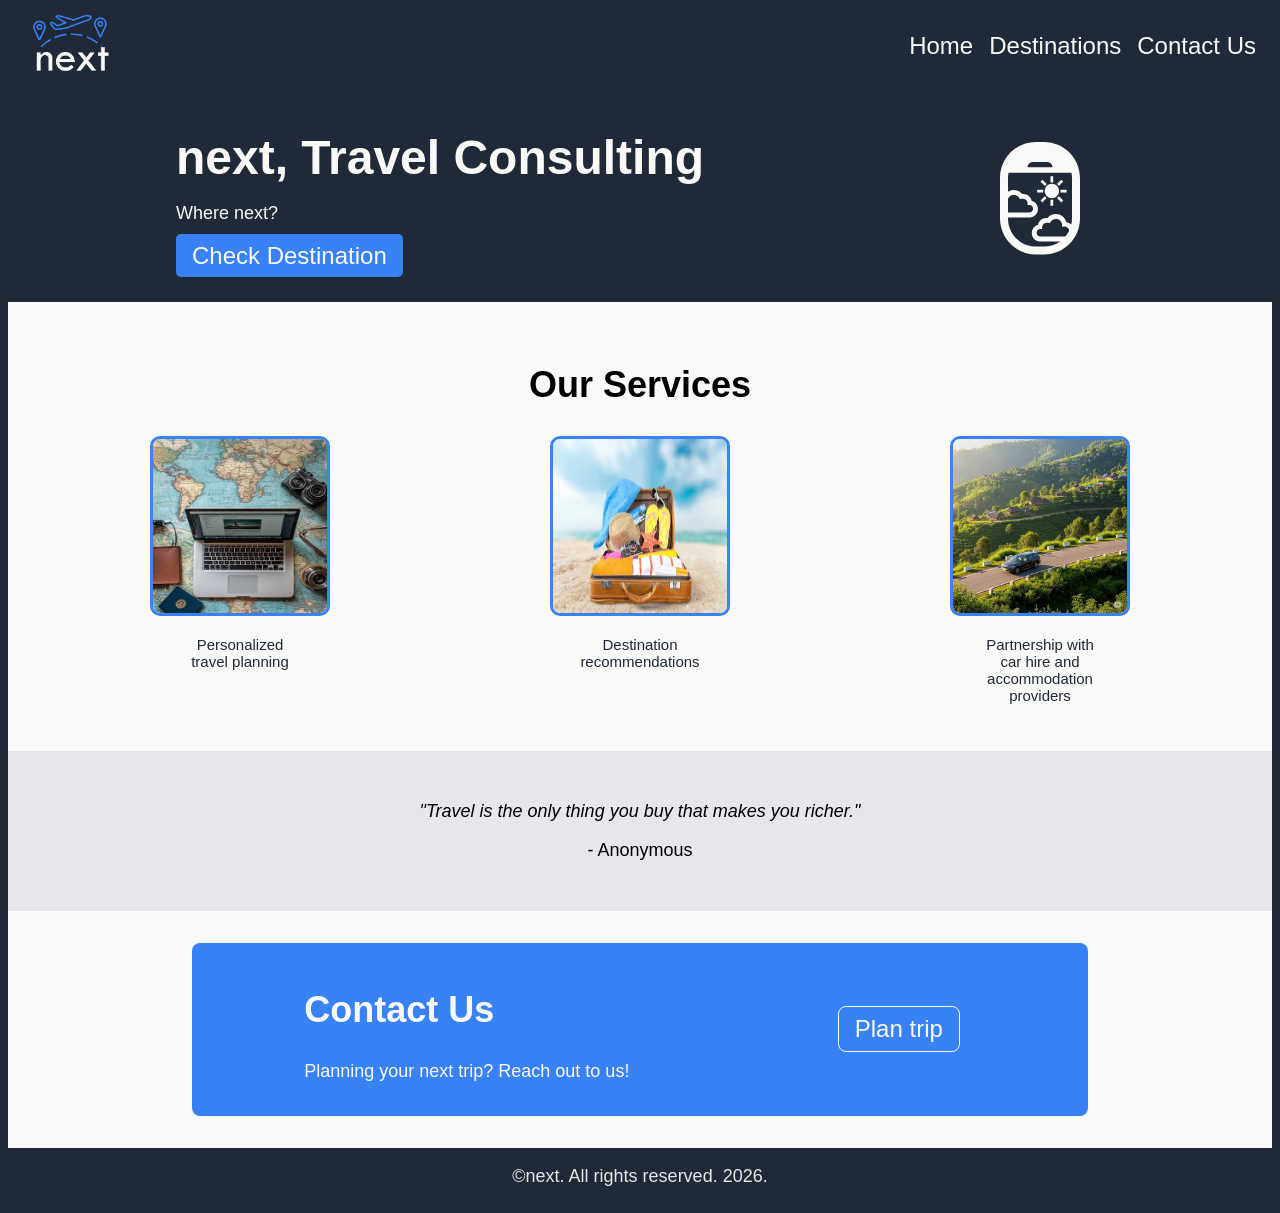
<file: index.html>
<!DOCTYPE html>
<html lang="en">
<head>
    <meta charset="UTF-8">
    <meta name="viewport" content="width=device-width, initial-scale=1.0">
    <title>next</title>
    <link rel="icon" type="image/svg" href="assets/plane-icon.svg">
    <link rel="stylesheet" href="stylesheets/index.css">
    <link rel="stylesheet" href="stylesheets/base.css">
     
</head>
<body>

    <header class="site-header">
        <figure class="brand-logo">
            <a href="index.html">
                <img 
                    src="assets/logo.svg" 
                    alt="next written with departuring plane">
            </a>
        </figure>

        <input 
            type="checkbox"
            id="menu-toggle"
            class="menu-toggle"
            arial-label="Toggle navigation menu">
            
        <label class="hamburger-menu" for="menu-toggle" aria-label="Open navigaion mneu">
            <span></span>
            <span></span>
            <span></span>
        </label>

        <nav class="site-nav" aria-label="Min navigation">
            <ul>
                <li>
                    <a href="index.html">Home</a>
                </li>
                <li>
                    <a href ="product.html">Destinations</a>
                </li>
                <li>
                    <a href="about.html">Contact Us</a>
                </li>
            </ul>
        </nav>
    </header>
    
    <main>

        <section class="hero">
            <div>
                <h1>
                    next, Travel Consulting
                </h1>
                <p>
                    Where next?
                </p>
    
                <a href="product.html"      
                   class="button">
                    Check Destination
                </a>
            </div>
            <figure>
                <img src="assets/white_window.svg">
            </figure>

        </section>

        <section class="services">
            <h2>
                Our Services
            </h2>

            <div class="services-container">
                <article class="services-card">
                    <figure>
                        <img src="assets/travel.png" 
                        alt="Travel planning">
                    </figure>
                    <a href="about.html">
                        <p class="services-card-text">
                            Personalized travel planning
                        </p>
                    </a>
                </article>
                
                <article class="services-card">    
                    <figure>
                        <img src="assets/recomendation.jpg">
                    </figure>
                    <a href="product.html">
                        <p class="services-card-text">
                            Destination recommendations
                        </p>
                    </a>
                </article>
                
                <article class="services-card">
                    <figure>
                        <img src="assets/car.jpg" alt="">
                    </figure>
                    <a href="https://www.rentalcars.com/" target="_blank">
                        <p class="services-card-text">
                            Partnership with car hire and accommodation providers
                        </p>
                    </a>  
                </article>
            </div>
                
        </section>

        <section class="quote">
            <blockquote>
                <cite>"Travel is the only thing you buy that makes you richer."</cite>
                <p>- Anonymous</p>
            </blockquote>
        </section>

        <section class="contact">
            <div class="container-contact">
                <div>
                    <h2>
                        Contact Us
                    </h2>
                    <p>
                        Planning your next trip? Reach out to us!
                    </p>
                </div>
                <a href="about.html"  
                    class="button">
                    Plan trip
                </a>
                
            </div>
        </section>
    </main>

    <footer>
        <p>
            &copy;next. All rights reserved. 2026.
        </p>
    </footer>

</body>
</html>
</file>
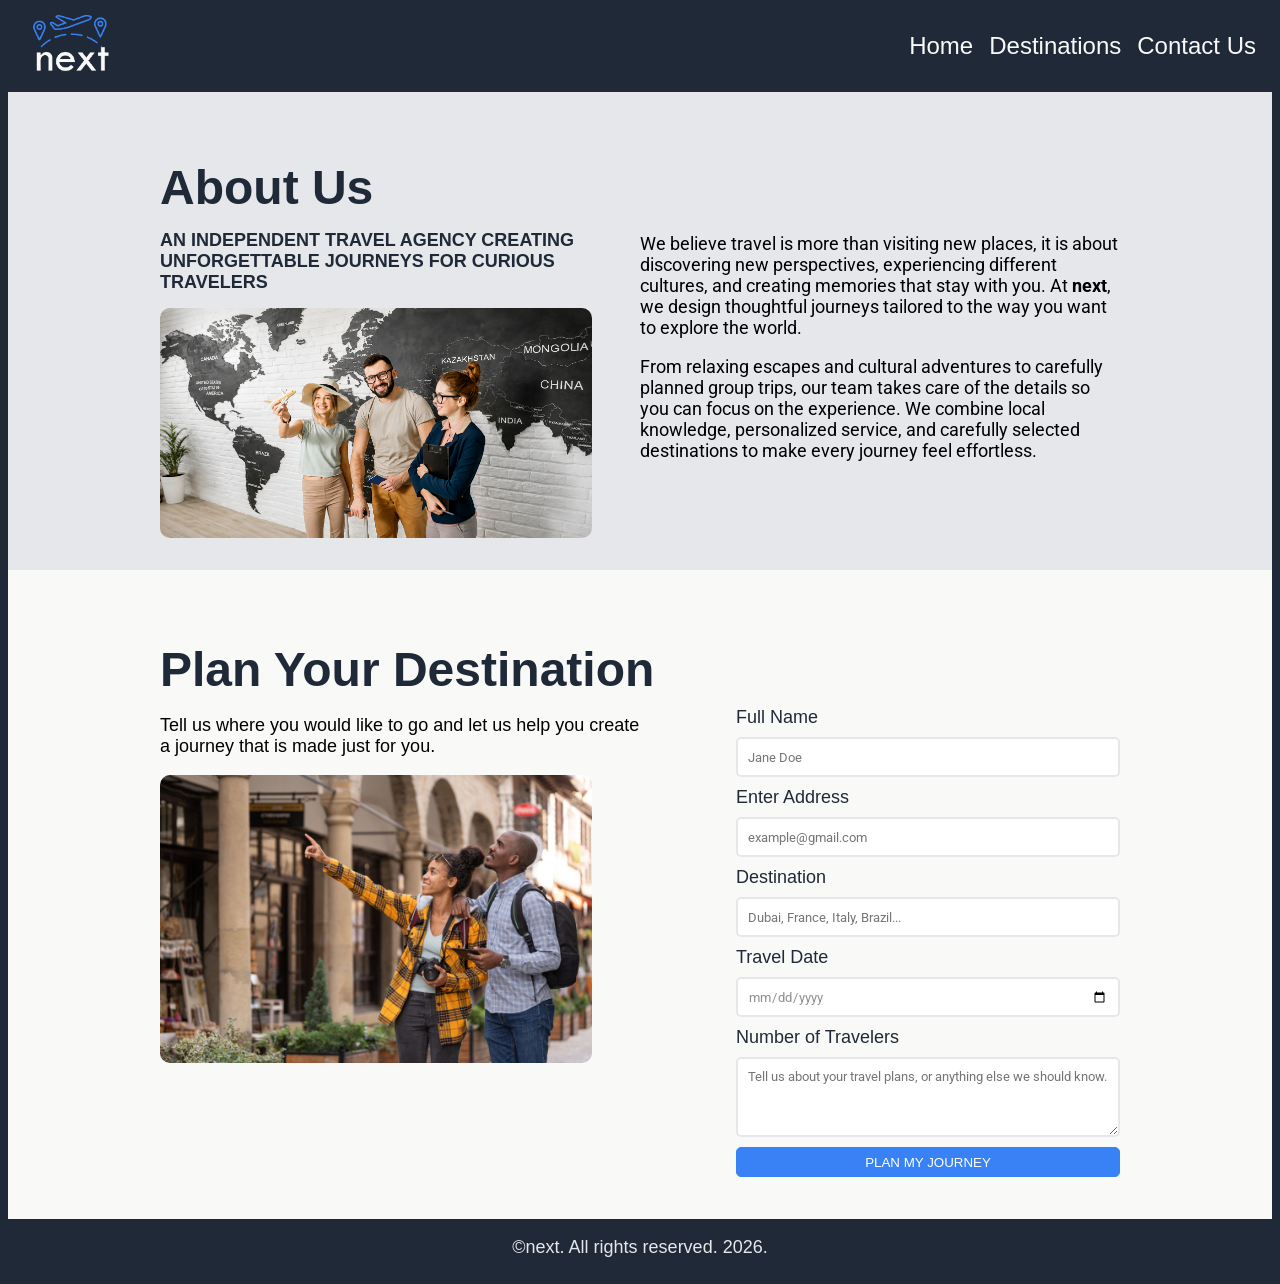
<file: about.html>
<!DOCTYPE html>
<html lang="en">
<head>
    <meta charset="UTF-8">
    <meta name="viewport" content="width=device-width, initial-scale=1.0">
    <title>About</title>
    <link rel="icon" type="image/svg" href="assets/plane-icon.svg">
    <link rel="stylesheet" href="stylesheets/index.css">
    <link rel="stylesheet" href="stylesheets/base.css">
    <link rel="preconnect" href="https://fonts.googleapis.com">
    <link rel="preconnect" href="https://fonts.gstatic.com" crossorigin>
    <link href="https://fonts.googleapis.com/css2?family=Roboto:ital,wght@0,100..900;1,100..900&display=swap"
        rel="stylesheet">
</head>
<body>

    <!-- HEADER -->
    <header class="site-header">
        <figure class="brand-logo">
            <a href="index.html">
                <img src="assets/logo.svg" alt="next written with departuring plane">
            </a>
        </figure>
    
        <input type="checkbox" id="menu-toggle" class="menu-toggle" arial-label="Toggle navigation menu">
    
        <label class="hamburger-menu" for="menu-toggle" aria-label="Open navigaion mneu">
            <span></span>
            <span></span>
            <span></span>
        </label>
    
        <nav class="site-nav" aria-label="Min navigation">
            <ul>
                <li>
                    <a href="index.html">Home</a>
                </li>
                <li>
                    <a href="product.html">Destinations</a>
                </li>
                <li>
                    <a href="about.html">Contact Us</a>
                </li>
            </ul>
        </nav>
    </header>

    <main>
        
        <!-- ABOUT -->
        <section>
            <h1 class="about-title">About Us</h1>
            <div class="about-container">
                    <div class="head">
                        <h2 class="about-subtitle">
                            AN INDEPENDENT TRAVEL AGENCY
                            CREATING UNFORGETTABLE JOURNEYS
                            FOR CURIOUS TRAVELERS
                        </h2>
                        <img src="assets/about-img.png" alt="Next travel agency team planning a journey" class="about-img">
                    </div>
                <div class="about-info">
                    <p>
                        We believe travel is more than visiting new places,
                        it is about discovering new perspectives, experiencing
                        different cultures, and creating memories that stay with you.
                        At <strong>next</strong>, we design thoughtful journeys
                        tailored to the way you want to explore the world.
                    </p>
            
                    <P>
                        From relaxing escapes and cultural adventures to carefully
                        planned group trips, our team takes care of the details so you
                        can focus on the experience. We combine local knowledge,
                        personalized service, and carefully selected destinations to make
                        every journey feel effortless.
                    </P>
                </div>
            </div>
        </section>

        <!-- CONTACT -->
        <section>
            <h1 class="contact-title">Plan Your Destination</h1>
            <div class="contact-container">
                <div class="contact-info">
                    <p>Tell us where you would like to go
                        and let us help you create a journey
                        that is made just for you.
                    </p>
                    <img src="assets/destination-img.jpg" alt="Travelers exploring" class="destination-img">
                </div>
            
                <form class="contact-form">
                    <label for="name">Full Name</label>
                    <input 
                      type="text" 
                      id="name" 
                      placeholder="Jane Doe"
                    >
                    <label for="email">Enter Address</label>
                    <input 
                      type="email" 
                      id="email" 
                      placeholder="example@gmail.com"
                    >
                    <label for="destination">Destination</label>
                    <input 
                      type="text" 
                      id="destination" 
                      placeholder="Dubai, France, Italy, Brazil..."
                    >
                    <label for="date">Travel Date</label>
                    <input 
                      type="date" 
                      id="date" 
                      placeholder="Select your preferred travel date"
                    >
                    <label for="number-of-travelers">Number of Travelers</label>
                    <textarea id="number-of-travelers"
                        placeholder="Tell us about your travel plans, or anything else we should know."
                    ></textarea>
                    <button>PLAN MY JOURNEY</button>
                </form>
            </div>
        </section>
    </main>

    <!-- FOOTER -->
<footer>
    <p>
        &copy;next. All rights reserved. 2026.
    </p>
</footer>
</body>
</html>
</file>
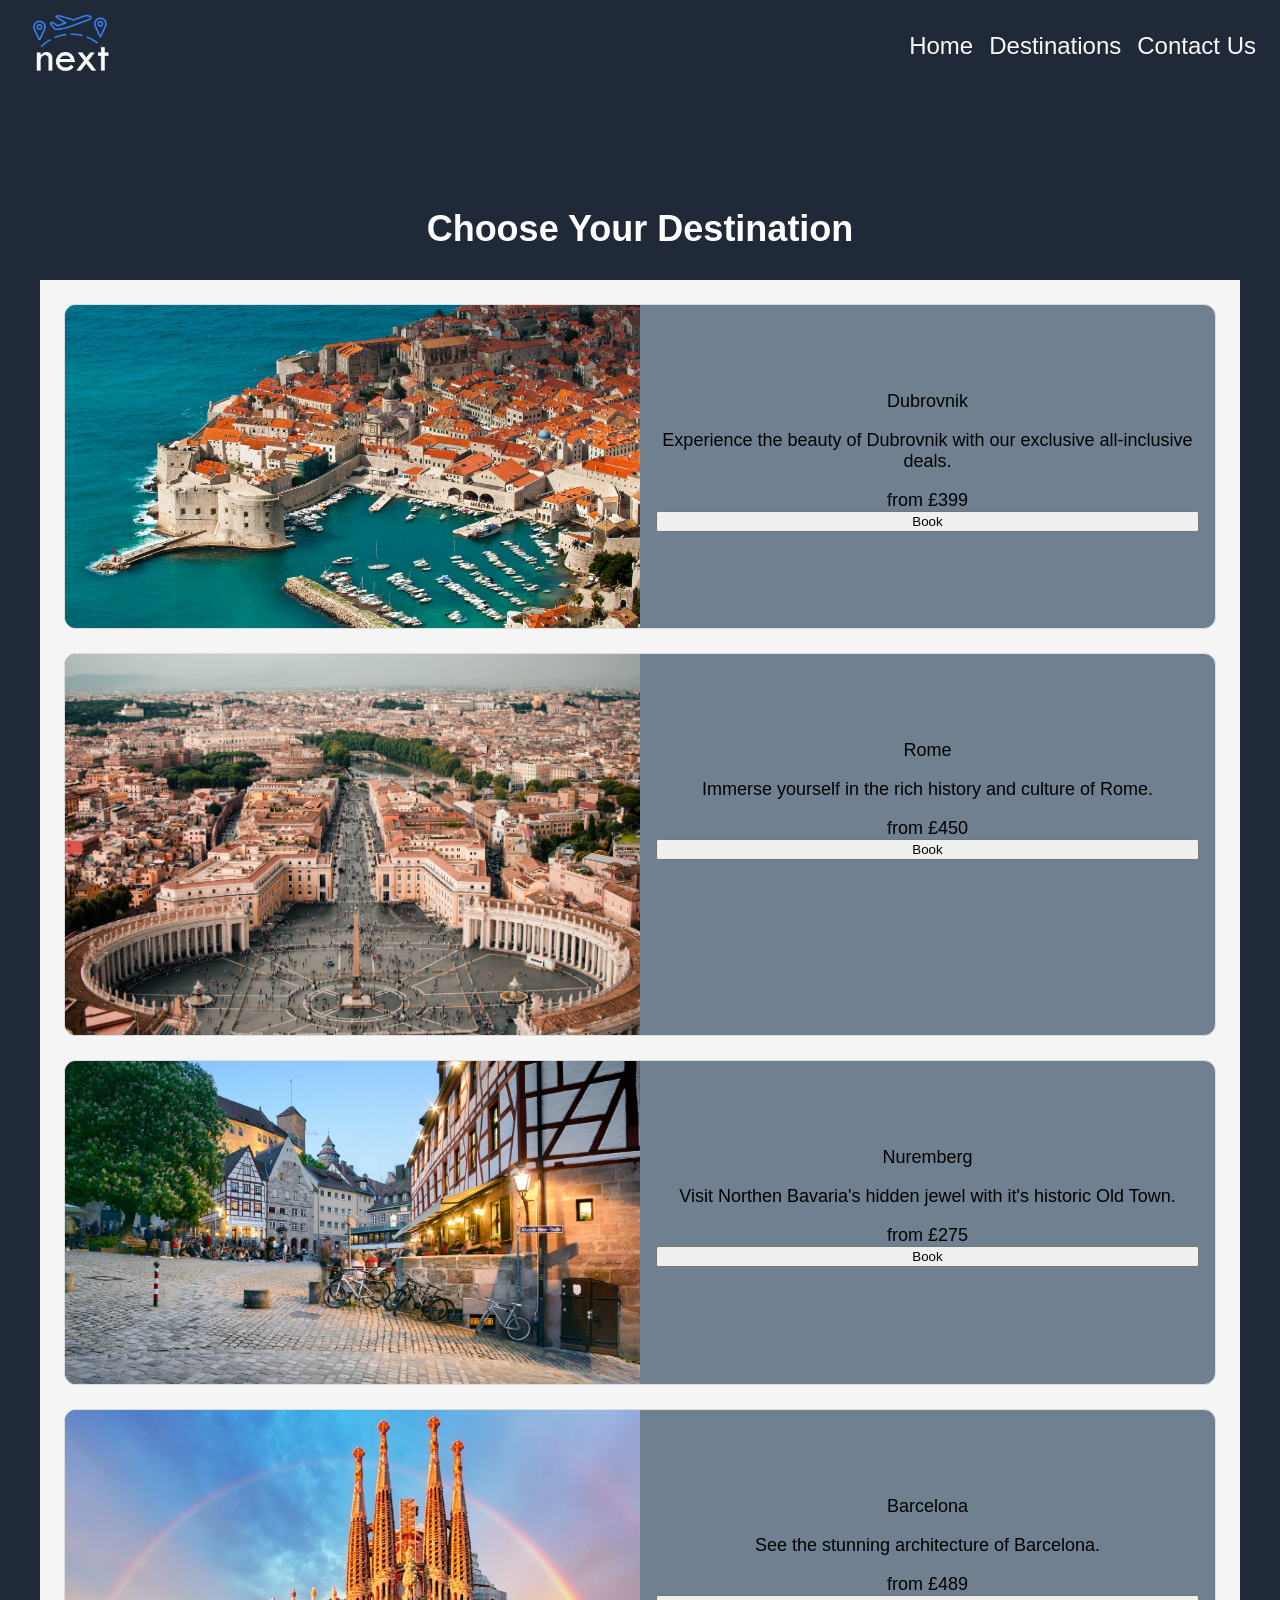
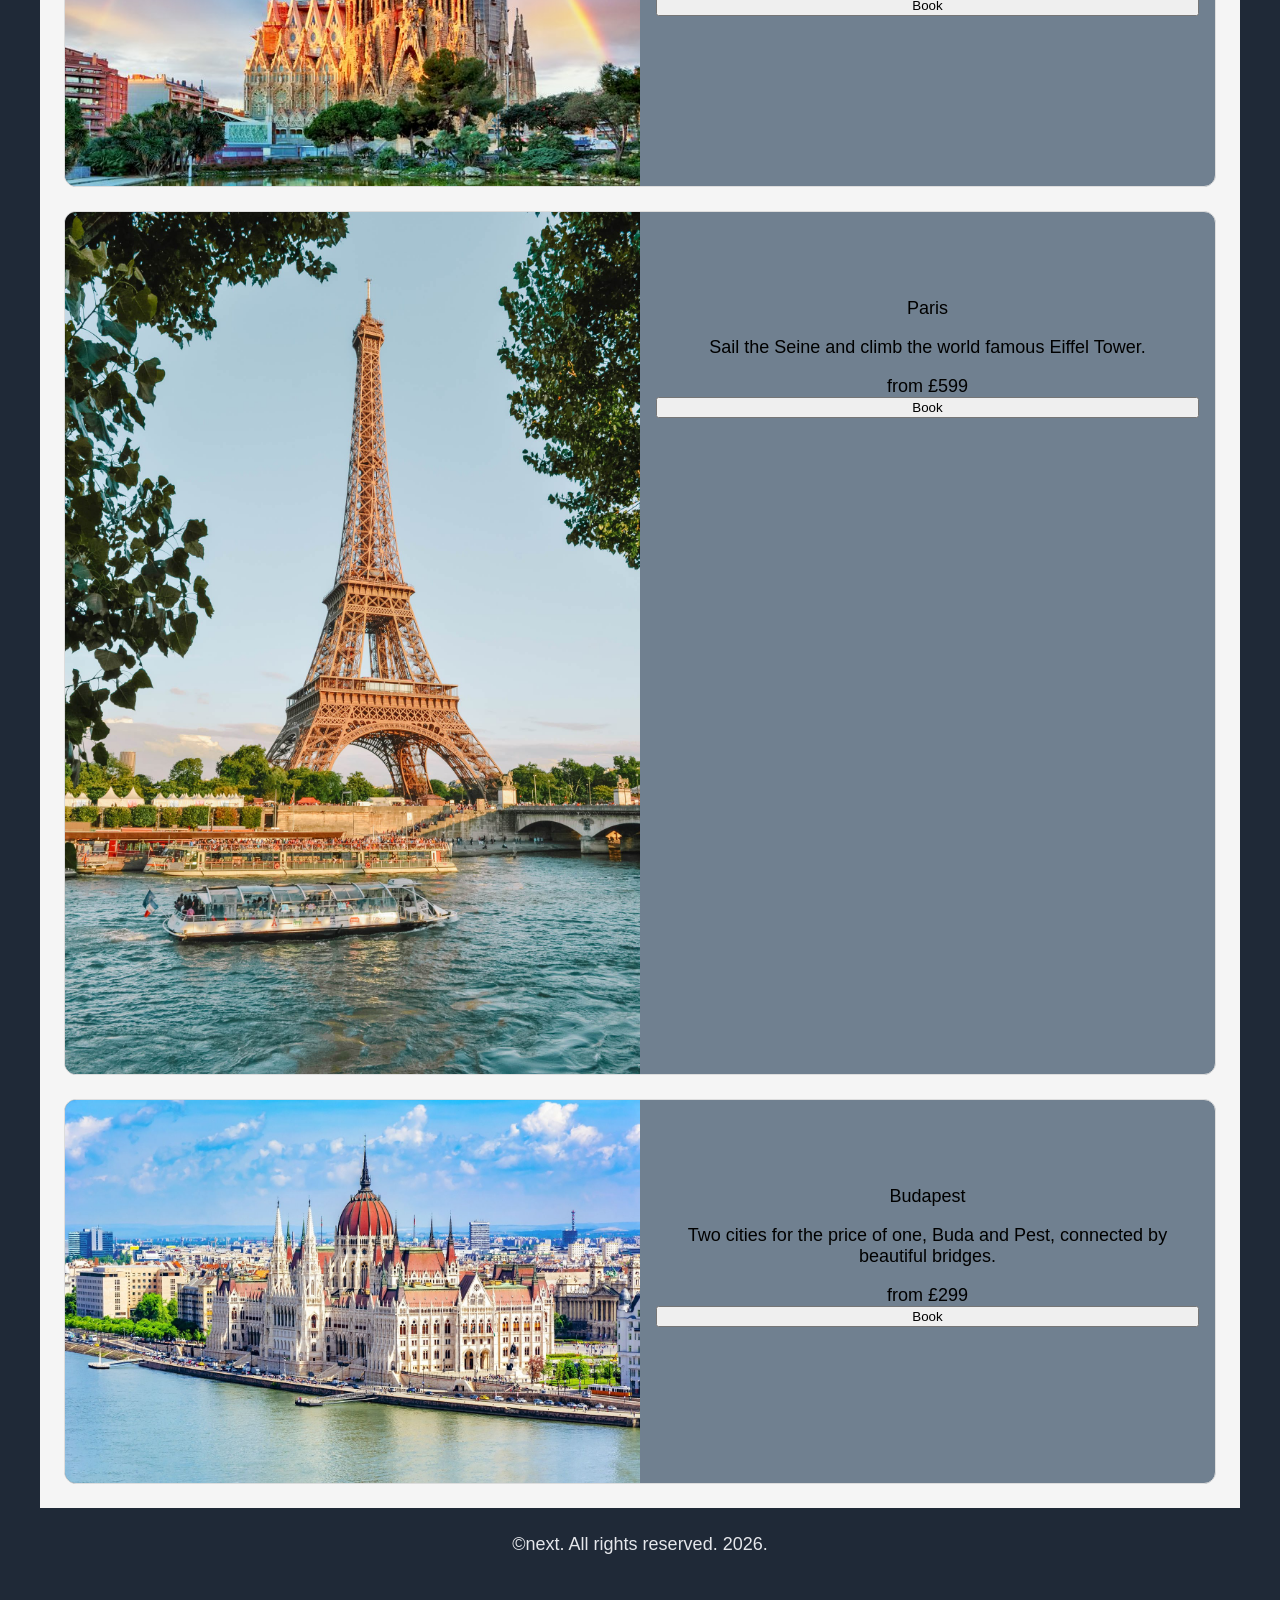
<file: product.html>
<!DOCTYPE html>
<html lang="en">
<head>
    <meta charset="UTF-8">
    <meta name="viewport" content="width=device-width, initial-scale=1.0">
    <title>next</title>
    <link rel="icon" type="image/svg" href="assets/plane-icon.svg">
    <link rel="stylesheet" href="stylesheets/index.css">
    <link rel="stylesheet" href="stylesheets/base.css">
     
</head>

<body>

    <header class="site-header">
        <figure class="brand-logo">
            <a href="index.html">
                <img 
                    src="assets/logo.svg" 
                    alt="next written with departuring plane">
            </a>
        </figure>

        <input 
            type="checkbox"
            id="menu-toggle"
            class="menu-toggle"
            arial-label="Toggle navigation menu">
            
        <label class="hamburger-menu" for="menu-toggle" aria-label="Open navigaion mneu">
            <span></span>
            <span></span>
            <span></span>
        </label>

        <nav class="site-nav" aria-label="Min navigation">
            <ul>
                <li>
                    <a href="index.html">Home</a>
                </li>
                <li>
                    <a href ="product.html">Destinations</a>
                </li>
                <li>
                    <a href="about.html">Contact Us</a>
                </li>
            </ul>
        </nav>
    </header>
    
    <main class = "product-container">
        
        <h2 class="product-heading">Choose Your Destination</h2>

        <div class ="cards-container">
            <article class ="product-card">
                <img src="assets/dubrovnik.jpg" alt = "Picture of Dubrovnik">
                
                <div class="card-info">
                    <span class = "destination">Dubrovnik</span>
                    <p>Experience the beauty of Dubrovnik with our exclusive all-inclusive deals.</p>

                    <div class = "product-bottom">
                        <span class = "price">from £399</span>
                    </div>
                    
                    <button>Book</button>
                </div>
            </article>

            <article class ="product-card">
                <img src="assets/rome.jpg" alt = "Picture of Rome">
                
                <div class="card-info">
                    <span class = "destination">Rome</span>
                    <p>Immerse yourself in the rich history and culture of Rome.</p>

                    <div class = "product-bottom">
                        <span class = "price">from £450</span>
                    </div>
                    
                    <button>Book</button>
                </div>
            </article>

            <article class ="product-card">
                <img src="assets/nurnberg.jpg" alt = "Picture of Nurnberg">
                
                <div class="card-info">
                    <span class = "destination">Nuremberg</span>
                    <p>Visit Northen Bavaria's hidden jewel with it's historic Old Town.</p>

                    <div class = "product-bottom">
                        <span class = "price">from £275</span>
                    </div>
                    
                    <button>Book</button>
                </div>
            </article>

            <article class ="product-card">
                <img src="assets/barcelona.jpg" alt = "Picture of Barcelona">
                
                <div class="card-info">
                    <span class = "destination">Barcelona</span>
                    <p>See the stunning architecture of Barcelona.</p>

                    <div class = "product-bottom">
                        <span class = "price">from £489</span>
                    </div>
                    
                    <button>Book</button>
                </div>
            </article>

            <article class ="product-card">
                <img src="assets/paris.jpg" alt = "Picture of Paris">
                
                <div class="card-info">
                    <span class = "destination">Paris</span>
                    <p>Sail the Seine and climb the world famous Eiffel Tower.</p>

                    <div class = "product-bottom">
                        <span class = "price">from £599</span>
                    </div>
                    
                    <button>Book</button>
                </div>
            </article>

            <article class ="product-card">
                <img src="assets/budapest.jpg" alt = "Picture of Budapest">
                
                <div class="card-info">
                    <span class = "destination">Budapest</span>
                    <p>Two cities for the price of one, Buda and Pest, connected by beautiful bridges.</p>

                    <div class = "product-bottom">
                        <span class = "price">from £299</span>
                    </div>
                    
                    <button>Book</button>
                </div>
            </article>

        </div>
    </main>

    <object 
        name="footer"  
        type="text/html" 
        data="shared/footer.html">
    </object>

</body>
</html>
</file>
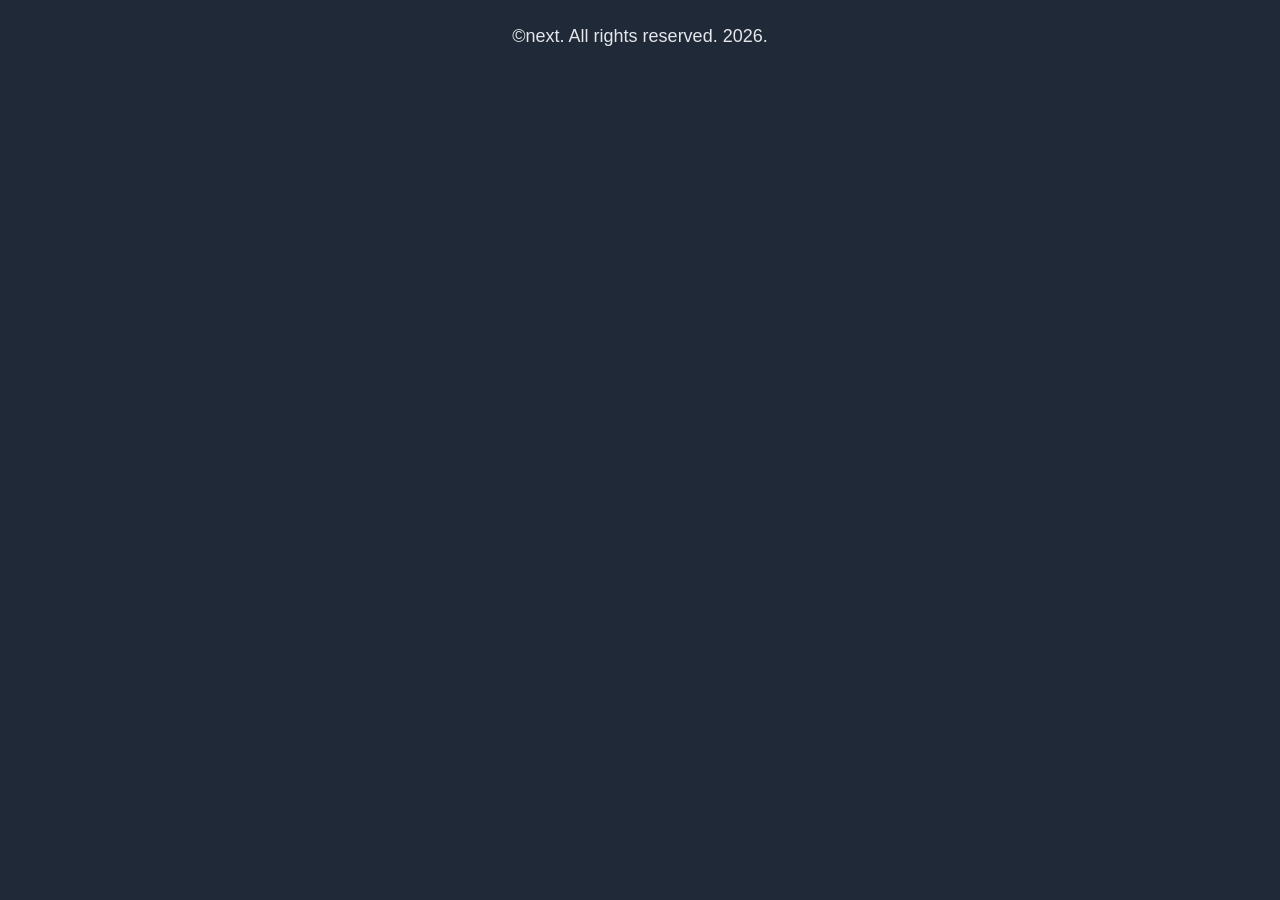
<file: shared/footer.html>
<!DOCTYPE html>
<html lang="en">
    <head>
        <meta charset="UTF-8">
        <meta name="viewport" content="width=device-width, initial-scale=1.0">
        <link rel="stylesheet" href="../stylesheets/base.css">
    </head>
    <footer>
        <p>
            &copy;next. All rights reserved. 2026.
        </p>
    </footer>
</html>
</file>
<file: stylesheets/index.css>
@import url('base.css');

*, *:before, *:after {
    box-sizing: border-box;
}

object{
    height: 100%;
    width: 100%;
}

section{
    height: auto;
    padding: 2rem;
    width: 100%;
}

section ul{
    gap: 2rem;
}

section:nth-child(odd) {
    background: var(--gray);
}

section:nth-child(even) {
    background: var(--white);
}

section.hero{
    align-items: center;
    background: var(--dark-blue);
    color: var(--white);
    display: flex;
    justify-content: center;
}

.hero div{
    text-align: left;
}



.contact>div>a.button{
    border: 0.1rem solid var(--white);
    border-radius: 0.5rem;
    margin: 1rem;
}

.button{
    background-color: var(--action-blue);
    border: none;
    border-radius: 5px;
    color: var(--white);
    padding: 0.5rem 1rem;
}

/* ABOUT */

/*  TITLE */

.about-title,
.contact-title {
    max-width: 80%;
    margin: 40px auto 0;
    font-size: 48px;
    font-weight: bolder;
    color: var(--dark-blue);
    text-align: left;
}

section .about-title {
    margin-top: 120px;
}

/* PARAGRAPH & IMAGE */

.about-container,
.contact-container {
    display: flex;
    flex-direction: row;
    justify-content: space-between;
    align-items: flex-start;
    max-width: 80%;
    margin: 0 auto;
    text-align: left;
}

.about-subtitle,
label {
    font-size: 18px;
    color: var(--dark-blue);
    flex: 1;
    text-align: left;
}

.head {
    flex: 1;
    text-align: left;
}

.about-info {
    flex: 1;
    text-align: left;
    font-size: 18px;
    max-width: 50%;
    font-family: "Roboto";
}

.contact-info {
    display: flex;
    flex-direction: column;
    max-width: 50%;
    text-align: left;
}

.about-img,
.destination-img {
    width: 90%;
    display: block;
    margin-top: 0;
    border-radius: 10px;
}


/* CONTACT FORM */

.contact-form {
    display: flex;
    flex-direction: column;
    flex: 1;
    max-width: 40%;
    margin: 0;
    line-height: 40px;
    margin-bottom: 10px;
    text-align: left;
}

.contact-form textarea {
    height: 80px;
    border: 2px solid var(--gray);
    border-radius: 5px;
    padding: 0px 10px;
    padding: 10px;
    font-family: "Roboto";
}

.contact-form button {
    margin-top: 10px;
    background-color: var(--action-blue);
    border: 1px solid var(--action-blue);
    border-radius: 5px;
    height: 30px;
    color: white;
}

input {
    border: 2px solid var(--gray);
    color: rgba(60, 63, 66, 0.588);
    font-family: "Roboto";
    border-radius: 5px;
    padding: 0px 10px;
    height: 40px;
    line-height: normal;
}


/* MOBILE */

@media (max-width: 768px) {

    .about-container,
    .contact-container {
        flex-direction: column;
    }

    .about-subtitle,
    .about-info,
    .contact-form,
    .contact-info {
        width: 100%;
        max-width: 100%;
        margin: 0;
        text-align: left;
    }

    .about-title,
    .contact-title {
        font-size: 36px;
        text-align: left;
    }

    .about-img,
    .destination-img {
        width: 100%;
    }
}
</file>
<file: stylesheets/base.css>
:root {
  --dark-blue: #1f2937;
  --white: #f9faf8;
  --gray: #e5e7eb;
  --action-blue: #3882f6;

  /* hamburger-menu */
  --bar-width: 50px;
  --bar-height: 6px;
  --hamburger-gap: 6px;
  --hamburger-margin: 2REM;
  --animation-timing: 200ms ease-in-out;
}

*, *:before, *:after {
    box-sizing: border-box;
}

@font-face {
    font-family: 'Robot';
    src: url(https://fonts.googleapis.com/css2?family=Roboto:ital,wght@0,100..900;1,100..900&display=swap);
}

body{
    align-items: center;
    background-color: var(--dark-blue);
    font: 18px 'Robot', sans-serif;
    margin: 0;
    padding: 0.5rem;
    text-align: center;
}

header, footer{
    background-color: var(--dark-blue);
    color: var(--gray);
    display: flex;
    justify-content: space-between;
    /* position: fixed; */
    width: 100%;
}

header{
    align-items: center;
    top: 0;
    position: fixed;
    z-index: 10;
}

.site-header {
    display: flex;
    align-items: center;
    justify-content: space-between;
    width: 100%;
}

.brand-logo {
    margin: 0;
    display: flex;
    align-items: center;
}

.site-nav {
    display: block;
}

.site-nav ul, ul {
    display: flex;
    flex-wrap: wrap;
    list-style: none;
    justify-content: space-around;
    gap: 1rem;
    margin: 2rem;
}

footer{
    bottom: 0;
    display: flex;
    justify-content: center;
    align-items: center;
}

a {
    color: var(--white);
    font-size: 24px;
    text-decoration: none;
}

figure{
    margin: 0;
}

img {
    min-width: 70px;
    width: 10vw;
}

/* hamburger-menu */

.menu-toggle {
    display: none;
}

.hamburger-menu {
    display: none;
    flex-direction: column;
    gap: var(--hamburger-gap);
    width: max-content;
    position: absolute;
    top: var(--hamburger-margin);
    right: var(--hamburger-margin);
    z-index: 2;
    cursor: pointer;
}

/* slices of burger */
.hamburger-menu span {
    display: block;
    background-color: var(--white);
    border-radius: 999px;
    height: var(--bar-height);
    width: var(--bar-width);
    transition: transform var(--animation-timing), opacity var(--animation-timing), width var(--animation-timing);
}

/* x behaviour */
.menu-toggle:checked + .hamburger-menu span:nth-child(1) {
    transform: rotate(45deg) translate(7px, 7px);
}

.menu-toggle:checked + .hamburger-menu span:nth-child(2) {
    opacity: 0;
    width: 0;
}

.menu-toggle:checked + .hamburger-menu span:nth-child(3) {
    transform: rotate(-45deg) translate(7px, -7px);
}

/*Index > hero section */

section{
    height: auto;
    padding: 2rem;
    width: 100%;
}

section ul{
    gap: 2rem;
}

section:nth-child(odd) {
    background: var(--gray);
}

section:nth-child(even) {
    background: var(--white);
}

/* Index > hero section */

section.hero{
    align-items: center;
    background: var(--dark-blue);
    color: var(--white);
    display: flex;
    justify-content: space-around;
    margin-top: 9vh;
}

.hero div{
    text-align: left;
}

h1{
    font-size: 48px;
    margin: 0;
}

h2{
    font-size: 36px;

}

/* Index > Services section */

.services-container{
    align-items: flex-start;
    display: flex;
    flex-wrap: wrap;
    justify-content: space-around;
}

.services-card {
    align-items: center;
    display: flex;
    /* flex-wrap: wrap; */
    flex-direction: column;
    justify-content: space-around;
}

/* article>figure{
    border: solid;
    border-radius: 10px;
    border-color: var(--action-blue);
    height: 8em;
    width: 8em;
} */

.services-card>figure>img{
    border: solid;
    border-radius: 10px;
    border-color: var(--action-blue);
    height: 10em;
    width: 10em;
}

.services-card>p{
    text-align: center;
    width: 8em;
}

.services-card>a {
    font-size: 15px;
    color: var(--dark-blue);
    width: 8em;
}

/* Index > Contact section */

.container-contact{
    align-items: center;
    background: var(--action-blue);
    color: var(--white);
    border-radius: 0.5rem;
    display: flex;
    padding: 1rem;
    justify-content: space-around;
}

.container-contact>div{
    text-align: left;
}

.contact>div>a.button{
    border: 0.1rem solid var(--white);
    border-radius: 0.5rem;
    margin: 1rem;
}

.button{
    background-color: var(--action-blue);
    border: none;
    border-radius: 5px;
    color: var(--white);
    padding: 0.5rem 1rem;
}


/* Product Cards Styling */

.product-container {
    margin-top: 200px;
}

.cards-container {
    display: flex;
    flex-direction: column;
    gap: 24px;
    max-width: 1200px;
    margin: 0 auto;
    padding: 24px;
    background-color: whitesmoke;
}

.product-card {
  display: flex;
  flex-direction: row;
  width: 100%;

  border: 1px solid #ddd;
  border-radius: 12px;
  overflow: hidden;
  background: slategray;
}

.product-card img {
  width: 50%;
  height: auto;
  object-fit: cover;
}

.card-info{
    width: 50%;
    display: flex;
    flex-direction: column;
    padding: 1rem;
    margin-top: 70px;
}

.product-heading {
    color: white;
}


.white-background {
    background-color: white;
}


@media screen and (max-width: 768px) {
    .hamburger-menu {
        display: flex;
    }

    .site-nav {
        display: none;
        position: absolute;
        top: 100%;
        left: 0;
        width: 100%;
        background-color: var(--dark-blue);
        padding: 0.5rem 0 1rem;
    }

    .site-nav ul {
        flex-direction: column;
        font-size: 0.8rem;
        gap: 1rem;
        margin: 0;
        padding: 1rem 0;
    }

    .menu-toggle:checked ~ .site-nav {
        display: block;
        transition: var(--animation-timing);
    }

    .container-contact{
        flex-direction: column;
    }

        .container-contact>div{
        text-align: center;
    }
}

@media screen and (min-width: 768px) {
    header, footer {
        align-items: center;
    }



}

@media screen and (min-width: 1200px) {
    section.hero{
        margin-top: 10vh;
    }

    .container-contact{
        margin: auto;
        max-width: 70VW;
    }
    
}
</file>
